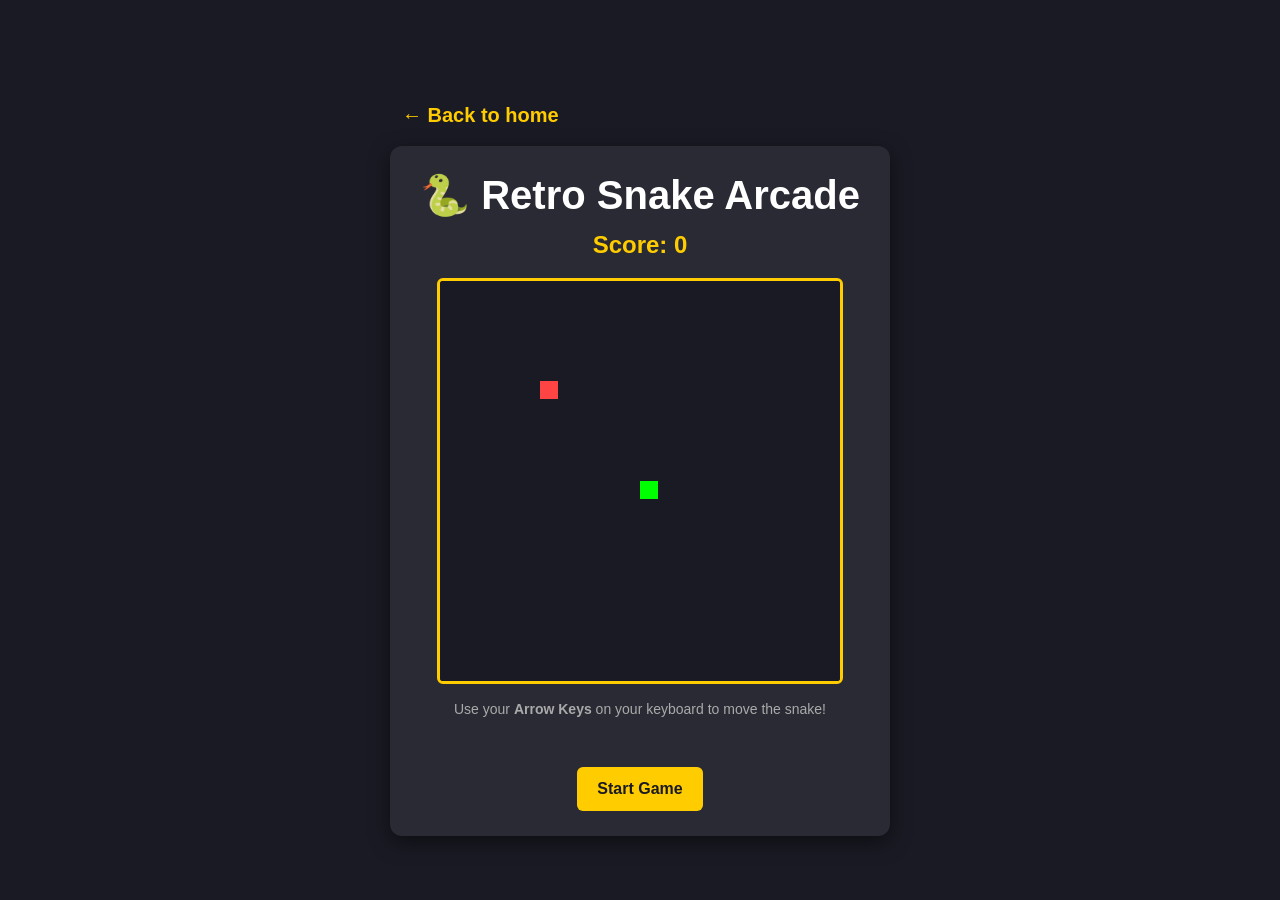
<file: app.html>
<!DOCTYPE html>
<html lang="en">
<head>
    <meta charset="UTF-8">
    <meta name="viewport" content="width=device-width, initial-scale=1.0">
    <title>Arcade Snake Game</title>
    <link rel="stylesheet" href="css/styles.css">
    <style>
        body {
            background-color: #1a1a24;
            color: #ffffff;
            padding-top: 100px; /* Gives space below the Bootstrap navbar */
        }
        .game-container {
            max-width: 500px;
            margin: 0 auto;
            background-color: #2a2a35;
            padding: 25px;
            border-radius: 12px;
            text-align: center;
            box-shadow: 0 6px 20px rgba(0,0,0,0.5);
        }
        #scoreBoard {
            font-size: 24px;
            font-weight: bold;
            color: #ffcc00;
            margin-bottom: 15px;
        }
        canvas {
            background-color: #1a1a24;
            border: 3px solid #ffcc00;
            border-radius: 6px;
            display: block;
            margin: 0 auto;
        }
        .controls-text {
            color: #aaa;
            font-size: 14px;
            margin-top: 15px;
        }
        button {
            background-color: #ffcc00;
            color: #1a1a24;
            padding: 10px 20px;
            font-size: 16px;
            font-weight: bold;
            border: none;
            border-radius: 6px;
            cursor: pointer;
            margin-top: 15px;
        }
        button:hover {
            background-color: #e6b800;
        }
    </style>
</head>
<body>

    <div class="container mb-3" style="max-width: 500px;">
        <a href="index.html" style="color: #ffcc00; text-decoration: none; font-weight: bold;">← Back to home</a>
    </div>

    <div class="game-container">
        <h1>🐍 Retro Snake Arcade</h1>
        <div id="scoreBoard">Score: 0</div>
        
        <canvas id="gameCanvas" width="400" height="400"></canvas>
        
        <p class="controls-text">Use your <strong>Arrow Keys</strong> on your keyboard to move the snake!</p>
        
        <button id="startBtn" onclick="startGame()">Start Game</button>
    </div>

    <script>
        const canvas = document.getElementById("gameCanvas");
        const ctx = canvas.getContext("2d");
        const scoreBoard = document.getElementById("scoreBoard");
        const startBtn = document.getElementById("startBtn");

        const gridSize = 20;
        const tileCount = canvas.width / gridSize;

        let snake = [];
        let apple = { x: 5, y: 5 };
        let dx = 0;
        let dy = 0;
        let score = 0;
        let gameInterval = null;
        let gameRunning = false;

        // Initialize/Reset game layout state
        function initGame() {
            snake = [{ x: 10, y: 10 }];
            apple = { x: 5, y: 5 };
            dx = 0;
            dy = 0;
            score = 0;
            scoreBoard.innerText = "Score: " + score;
        }

        function startGame() {
            if (gameRunning) return; // Prevent multiple loops running at once
            initGame();
            gameRunning = true;
            startBtn.style.display = "none"; // Hide button while playing
            gameInterval = setInterval(gameLoop, 100); // Ticks every 100ms
        }

        function gameLoop() {
            if (checkGameOver()) {
                clearInterval(gameInterval);
                gameRunning = false;
                alert("Game Over! Your score: " + score);
                startBtn.innerText = "Play Again";
                startBtn.style.display = "inline-block";
                return;
            }

            clearCanvas();
            drawApple();
            moveSnake();
            drawSnake();
        }

        function clearCanvas() {
            ctx.fillStyle = "#1a1a24";
            ctx.fillRect(0, 0, canvas.width, canvas.height);
        }

        function drawSnake() {
            snake.forEach((part, index) => {
                // Head is bright green, body segments are normal green
                ctx.fillStyle = (index === 0) ? "#00ff00" : "#00cc00";
                ctx.fillRect(part.x * gridSize, part.y * gridSize, gridSize - 2, gridSize - 2);
            });
        }

        function moveSnake() {
            // Calculate where the head is going
            const head = { x: snake[0].x + dx, y: snake[0].y + dy };
            
            // Don't move if player hasn't pressed a key yet
            if (dx === 0 && dy === 0) return;

            snake.unshift(head);

            // Did the snake hit the food node?
            if (snake[0].x === apple.x && snake[0].y === apple.y) {
                score += 10;
                scoreBoard.innerText = "Score: " + score;
                respawnApple();
            } else {
                snake.pop(); // Remove tail tip to simulate moving forward
            }
        }

        function drawApple() {
            ctx.fillStyle = "#ff4444"; // Red apple
            ctx.fillRect(apple.x * gridSize, apple.y * gridSize, gridSize - 2, gridSize - 2);
        }

        function respawnApple() {
            apple.x = Math.floor(Math.random() * tileCount);
            apple.y = Math.floor(Math.random() * tileCount);

            // Make sure food doesn't land directly on the snake body
            snake.forEach(part => {
                if (part.x === apple.x && part.y === apple.y) {
                    respawnApple();
                }
            });
        }

        function checkGameOver() {
            if (dx === 0 && dy === 0) return false;

            // Wall collisions
            const hitLeft = snake[0].x < 0;
            const hitRight = snake[0].x >= tileCount;
            const hitTop = snake[0].y < 0;
            const hitBottom = snake[0].y >= tileCount;

            if (hitLeft || hitRight || hitTop || hitBottom) return true;

            // Self-collision (skip checking head element index 0)
            for (let i = 1; i < snake.length; i++) {
                if (snake[i].x === snake[0].x && snake[i].y === snake[0].y) return true;
            }

            return false;
        }

        // Listen for keyboard input controls
        document.addEventListener("keydown", function(e) {
            if (!gameRunning) return;

            const key = e.key;
            
            // Block instant reverse moves (e.g., turning left while moving right)
            if ((key === "ArrowLeft" || key === "a") && dx !== 1) { dx = -1; dy = 0; }
            if ((key === "ArrowUp" || key === "w") && dy !== 1) { dx = 0; dy = -1; }
            if ((key === "ArrowRight" || key === "d") && dx !== -1) { dx = 1; dy = 0; }
            if ((key === "ArrowDown" || key === "s") && dy !== -1) { dx = 0; dy = 1; }
        });

        // Setup the initial layout view when page loads
        initGame();
        clearCanvas();
        drawSnake();
        drawApple();
    </script>
</body>
</html>
</file>
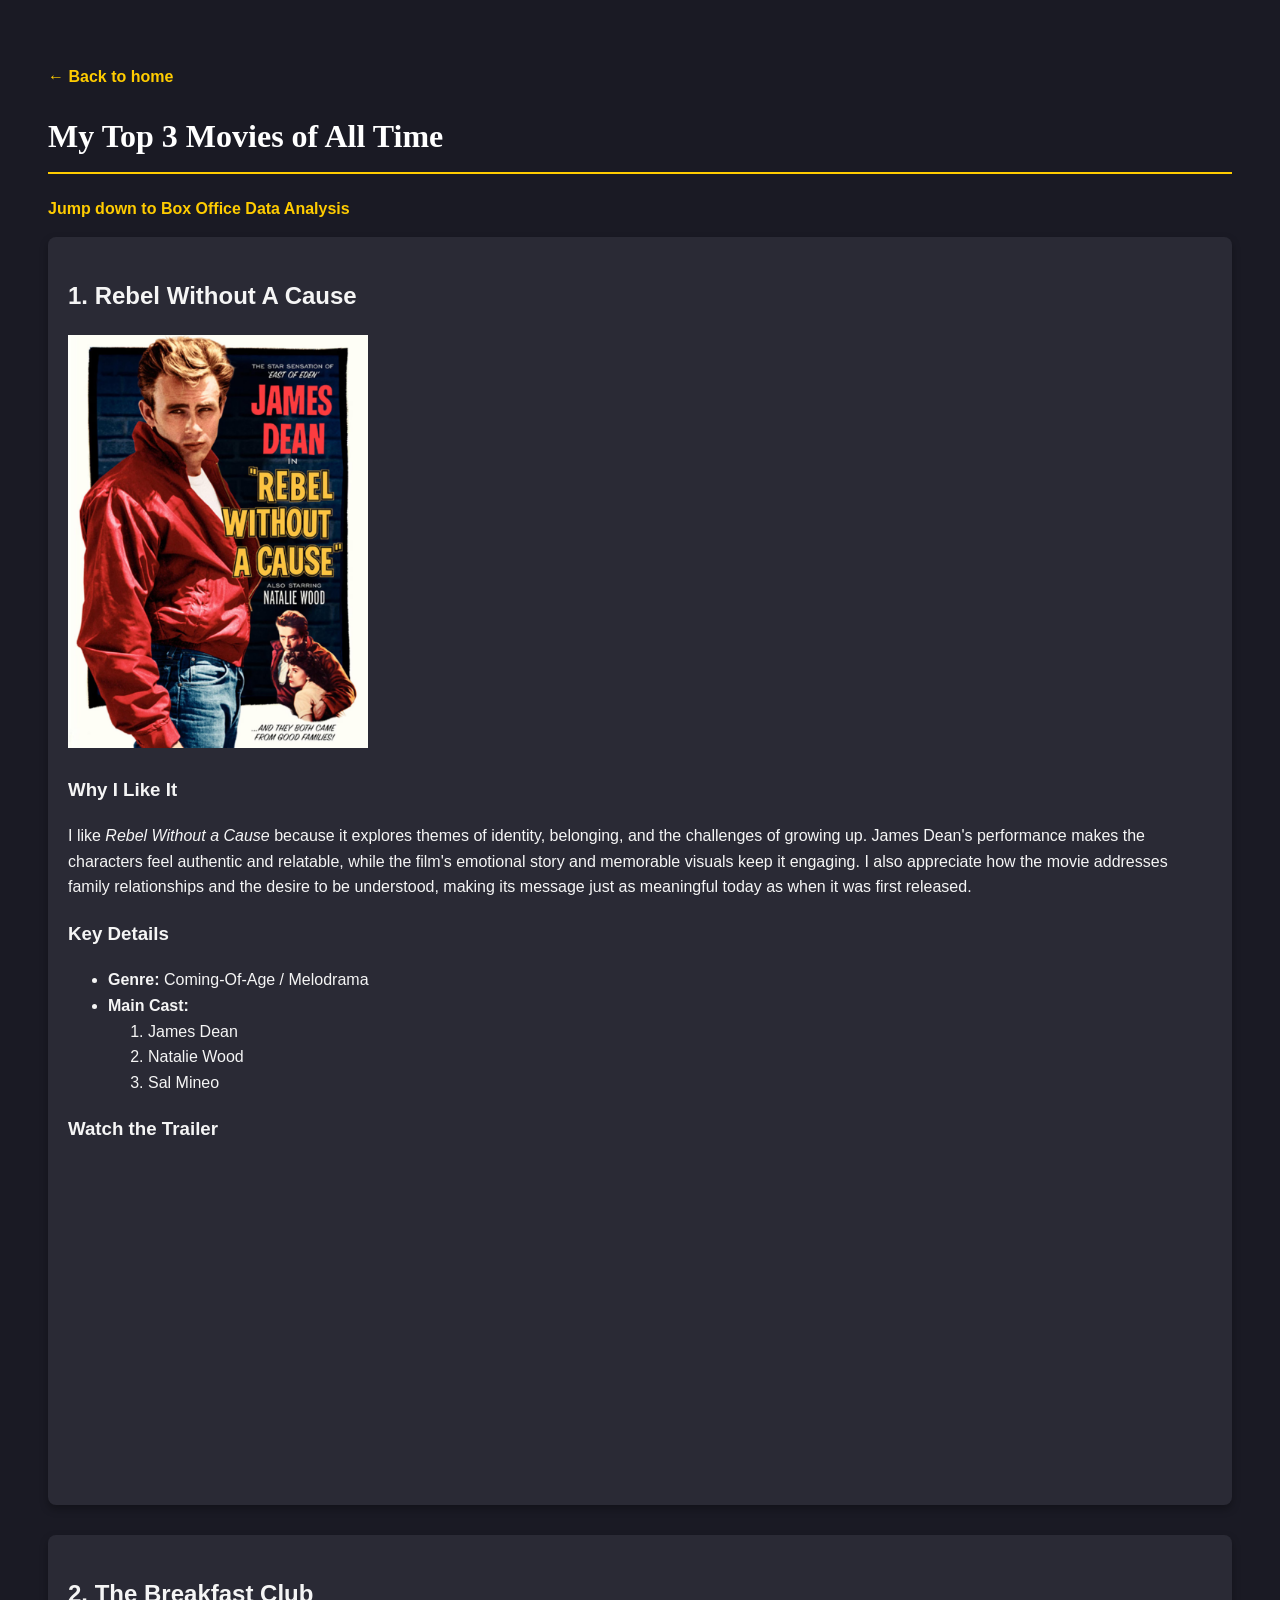
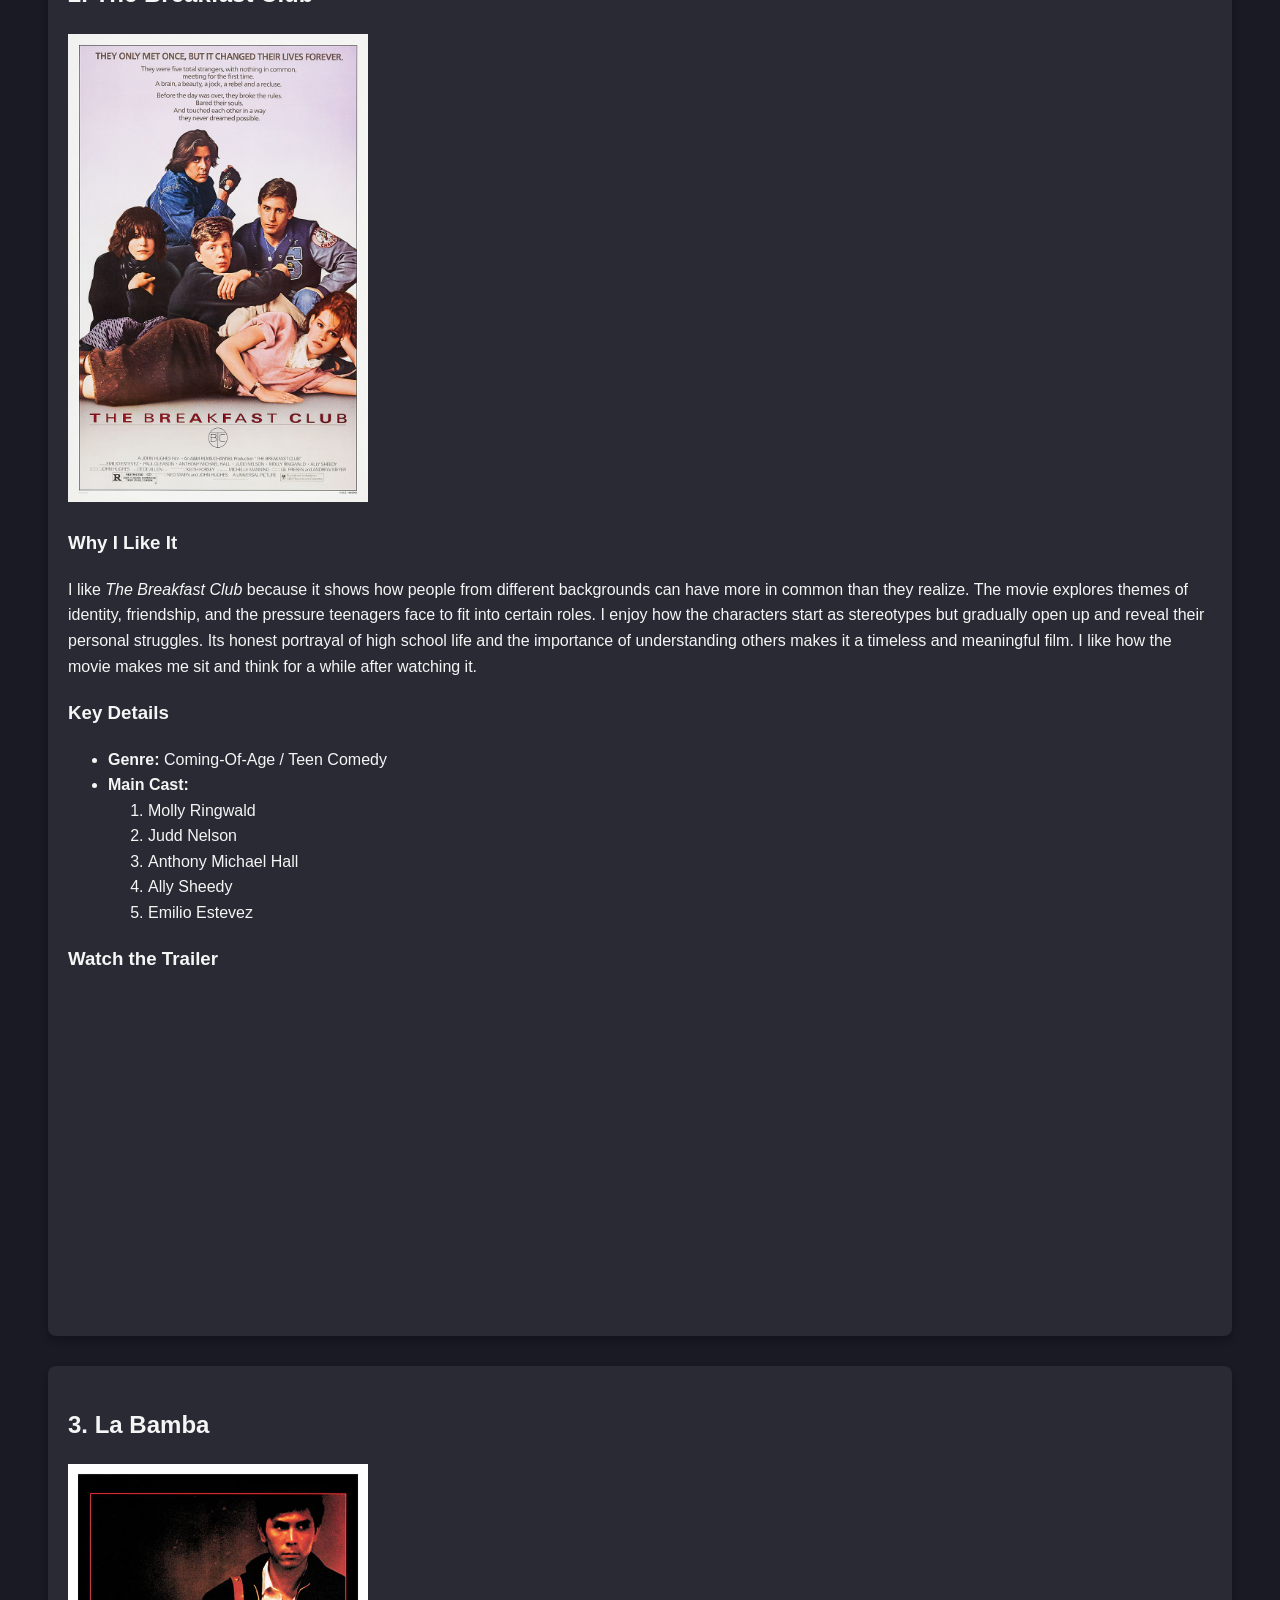
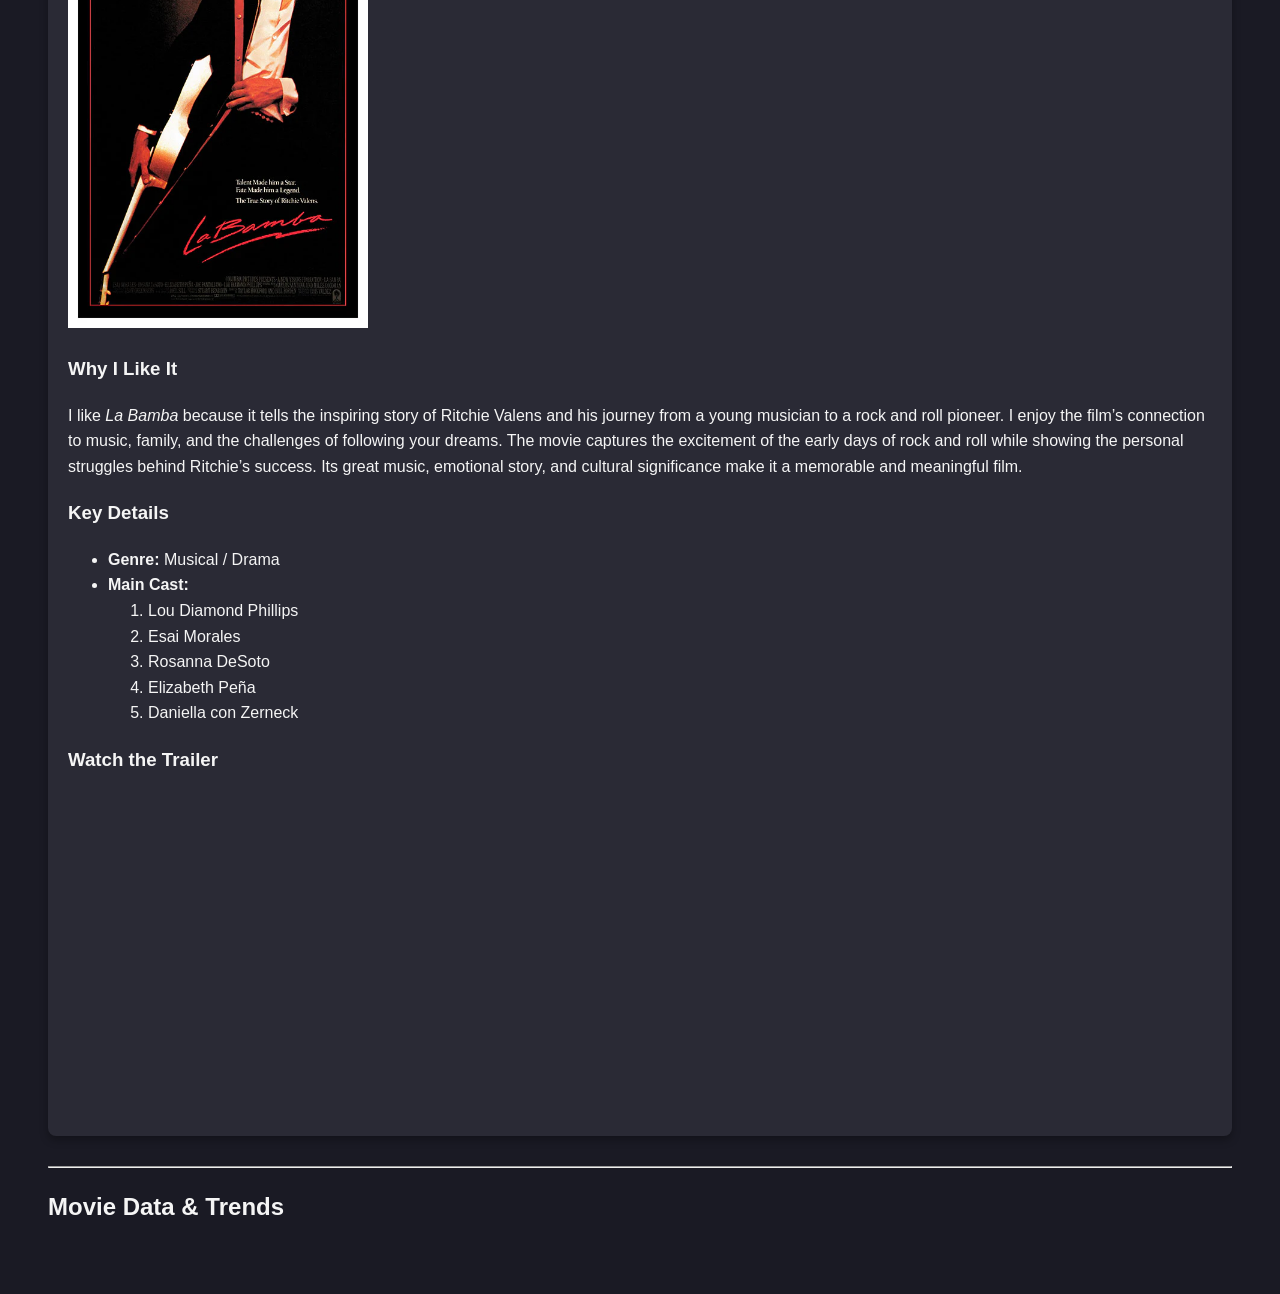
<file: scratch.html>
<!DOCTYPE html>
<html lang="en">
<head>
    <meta charset="UTF-8">
    <meta name="viewport" content="width=device-width, initial-scale=1.0">
    <title>My Favorite Movies</title>
    <link rel="stylesheet" href="styles/styles.css">
</head>
<body>

    <p><a href="index.html">← Back to home</a></p>

    <h1>My Top 3 Movies of All Time</h1>
    
    <p><a href="#tableau-section">Jump down to Box Office Data Analysis</a></p>

    <div class="movie-card">
        <h2>1. Rebel Without A Cause</h2>
        <img src="assets/img/rebel-movie-poster.jpg" alt="Rebel Without A Cause Movie Poster" width="300">
        <h3>Why I Like It</h3>
        <p>I like <em>Rebel Without a Cause</em> because it explores themes of identity, belonging, and the challenges of growing up. James Dean's performance makes the characters feel authentic and relatable, while the film's emotional story and memorable visuals keep it engaging. I also appreciate how the movie addresses family relationships and the desire to be understood, making its message just as meaningful today as when it was first released.</p>
                
        <h3>Key Details</h3>
        <ul>
            <li><strong>Genre:</strong> Coming-Of-Age / Melodrama</li>
            <li><strong>Main Cast:</strong>
                <ol>
                    <li>James Dean</li>
                    <li>Natalie Wood</li>
                    <li>Sal Mineo</li>
                </ol>
            </li>
        </ul>
        <h3>Watch the Trailer</h3>
        <iframe width="560" height="315" src="https://www.youtube.com/embed/AnQ5CPEMjPI?si=CKKP-qikd0n8LJ4e" title="YouTube video player" frameborder="0" allow="accelerometer; autoplay; clipboard-write; encrypted-media; gyroscope; picture-in-picture; web-share" referrerpolicy="strict-origin-when-cross-origin" allowfullscreen></iframe>
        </div>

    <div class="movie-card">
        <h2>2. The Breakfast Club</h2>
        <img src="assets/img/breakfast-club-movie-poster.jpg" alt="The Breakfast Club Movie Poster" width="300">
        <h3>Why I Like It</h3>
        <p>I like <em>The Breakfast Club</em> because it shows how people from different backgrounds can have more in common than they realize. The movie explores themes of identity, friendship, and the pressure teenagers face to fit into certain roles. I enjoy how the characters start as stereotypes but gradually open up and reveal their personal struggles. Its honest portrayal of high school life and the importance of understanding others makes it a timeless and meaningful film. I like how the movie makes me sit and think for a while after watching it.</p>
        
        <h3>Key Details</h3>
        <ul>
            <li><strong>Genre:</strong> Coming-Of-Age / Teen Comedy</li>
            <li><strong>Main Cast:</strong>
                <ol>
                    <li>Molly Ringwald</li>
                    <li>Judd Nelson</li>
                    <li>Anthony Michael Hall</li>
                    <li>Ally Sheedy</li>
                    <li>Emilio Estevez</li>
                </ol>
            </li>
        </ul>
        <h3>Watch the Trailer</h3>
        <iframe width="560" height="315" src="https://www.youtube.com/embed/BSXBvor47Zs?si=K7fua1s7abuEkC6x&amp;start=84" title="YouTube video player" frameborder="0" allow="accelerometer; autoplay; clipboard-write; encrypted-media; gyroscope; picture-in-picture; web-share" referrerpolicy="strict-origin-when-cross-origin" allowfullscreen></iframe>
        </div>

    <div class="movie-card">
        <h2>3. La Bamba</h2>
        <img src="assets/img/la-bamba-movie-poster.jpg" alt="La Bamba Movie Poster" width="300">
        <h3>Why I Like It</h3>
        <p>I like <em>La Bamba</em> because it tells the inspiring story of Ritchie Valens and his journey from a young musician to a rock and roll pioneer. I enjoy the film’s connection to music, family, and the challenges of following your dreams. The movie captures the excitement of the early days of rock and roll while showing the personal struggles behind Ritchie’s success. Its great music, emotional story, and cultural significance make it a memorable and meaningful film.</p>
        
        <h3>Key Details</h3>
        <ul>
            <li><strong>Genre:</strong> Musical / Drama</li>
            <li><strong>Main Cast:</strong>
                <ol>
                    <li>Lou Diamond Phillips</li>
                    <li>Esai Morales</li>
                    <li>Rosanna DeSoto</li>
                    <li>Elizabeth Peña</li>
                    <li>Daniella con Zerneck</li>
                </ol>
            </li>
        </ul>
        <h3>Watch the Trailer</h3>
        <iframe width="560" height="315" src="https://www.youtube.com/embed/OaEWHrwF0fc?si=wpjAoPg4ToJProjH" title="YouTube video player" frameborder="0" allow="accelerometer; autoplay; clipboard-write; encrypted-media; gyroscope; picture-in-picture; web-share" referrerpolicy="strict-origin-when-cross-origin" allowfullscreen></iframe>
        </div>

    <hr>

    <div id="tableau-section">
        <h2>Movie Data & Trends</h2>
        <p><em><div class='tableauPlaceholder' id='viz1781734478221' style='position: relative'><noscript><a href='#'><img alt='IMDb Movie Analysis ' src='https:&#47;&#47;public.tableau.com&#47;static&#47;images&#47;IM&#47;IMDbMovieAnalysis_17634054334610&#47;DataMoviesIMDBDashboard&#47;1_rss.png' style='border: none' /></a></noscript><object class='tableauViz'  style='display:none;'><param name='host_url' value='https%3A%2F%2Fpublic.tableau.com%2F' /> <param name='embed_code_version' value='3' /> <param name='site_root' value='' /><param name='name' value='IMDbMovieAnalysis_17634054334610&#47;DataMoviesIMDBDashboard' /><param name='tabs' value='no' /><param name='toolbar' value='yes' /><param name='static_image' value='https:&#47;&#47;public.tableau.com&#47;static&#47;images&#47;IM&#47;IMDbMovieAnalysis_17634054334610&#47;DataMoviesIMDBDashboard&#47;1.png' /> <param name='animate_transition' value='yes' /><param name='display_static_image' value='yes' /><param name='display_spinner' value='yes' /><param name='display_overlay' value='yes' /><param name='display_count' value='yes' /><param name='language' value='en-US' /></object></div>                <script type='text/javascript'>                    var divElement = document.getElementById('viz1781734478221');                    var vizElement = divElement.getElementsByTagName('object')[0];                    if ( divElement.offsetWidth > 800 ) { vizElement.style.width='1389px';vizElement.style.height='751px';} else if ( divElement.offsetWidth > 500 ) { vizElement.style.width='1389px';vizElement.style.height='751px';} else { vizElement.style.width='100%';vizElement.style.height='1677px';}                     var scriptElement = document.createElement('script');                    scriptElement.src = 'https://public.tableau.com/javascripts/api/viz_v1.js';                    vizElement.parentNode.insertBefore(scriptElement, vizElement);                </script></em></p>
    </div>

</body>
</html>
</file>
<file: styles/styles.css>
/* Style Definition 1: The overall page background and text font */
body {
    background-color: #1a1a24; /* A sleek, dark cinematic background */
    color: #f5f5f5;            /* A crisp, clean off-white font color for readability */
    font-family: 'Segoe UI', Tahoma, Geneva, Verdana, sans-serif; /* Specifying the font family */
    padding: 40px;
    line-height: 1.6;
}

/* Style Definition 2: Designing the header links */
a {
    color: #ffcc00;            /* A bright gold color for links so they pop on the dark background */
    text-decoration: none;
    font-weight: bold;
}

a:hover {
    text-decoration: underline; /* Adds an underline when you hover over links */
}

/* Style Definition 3: Styling our Main Heading */
h1 {
    color: #ffffff;
    font-family: 'Georgia', serif; /* A different font family for headings to look professional */
    border-bottom: 2px solid #ffcc00;
    padding-bottom: 10px;
}

/* Style Definition 4: Layout blocks for our 3 movie sections */
.movie-card {
    background-color: #2a2a35; /* A slightly lighter block background to create contrast */
    border-radius: 8px;
    padding: 20px;
    margin-bottom: 30px;
    box-shadow: 0 4px 8px rgba(0,0,0,0.3); /* Adds a subtle shadow to make the blocks "pop" */
}
</file>
